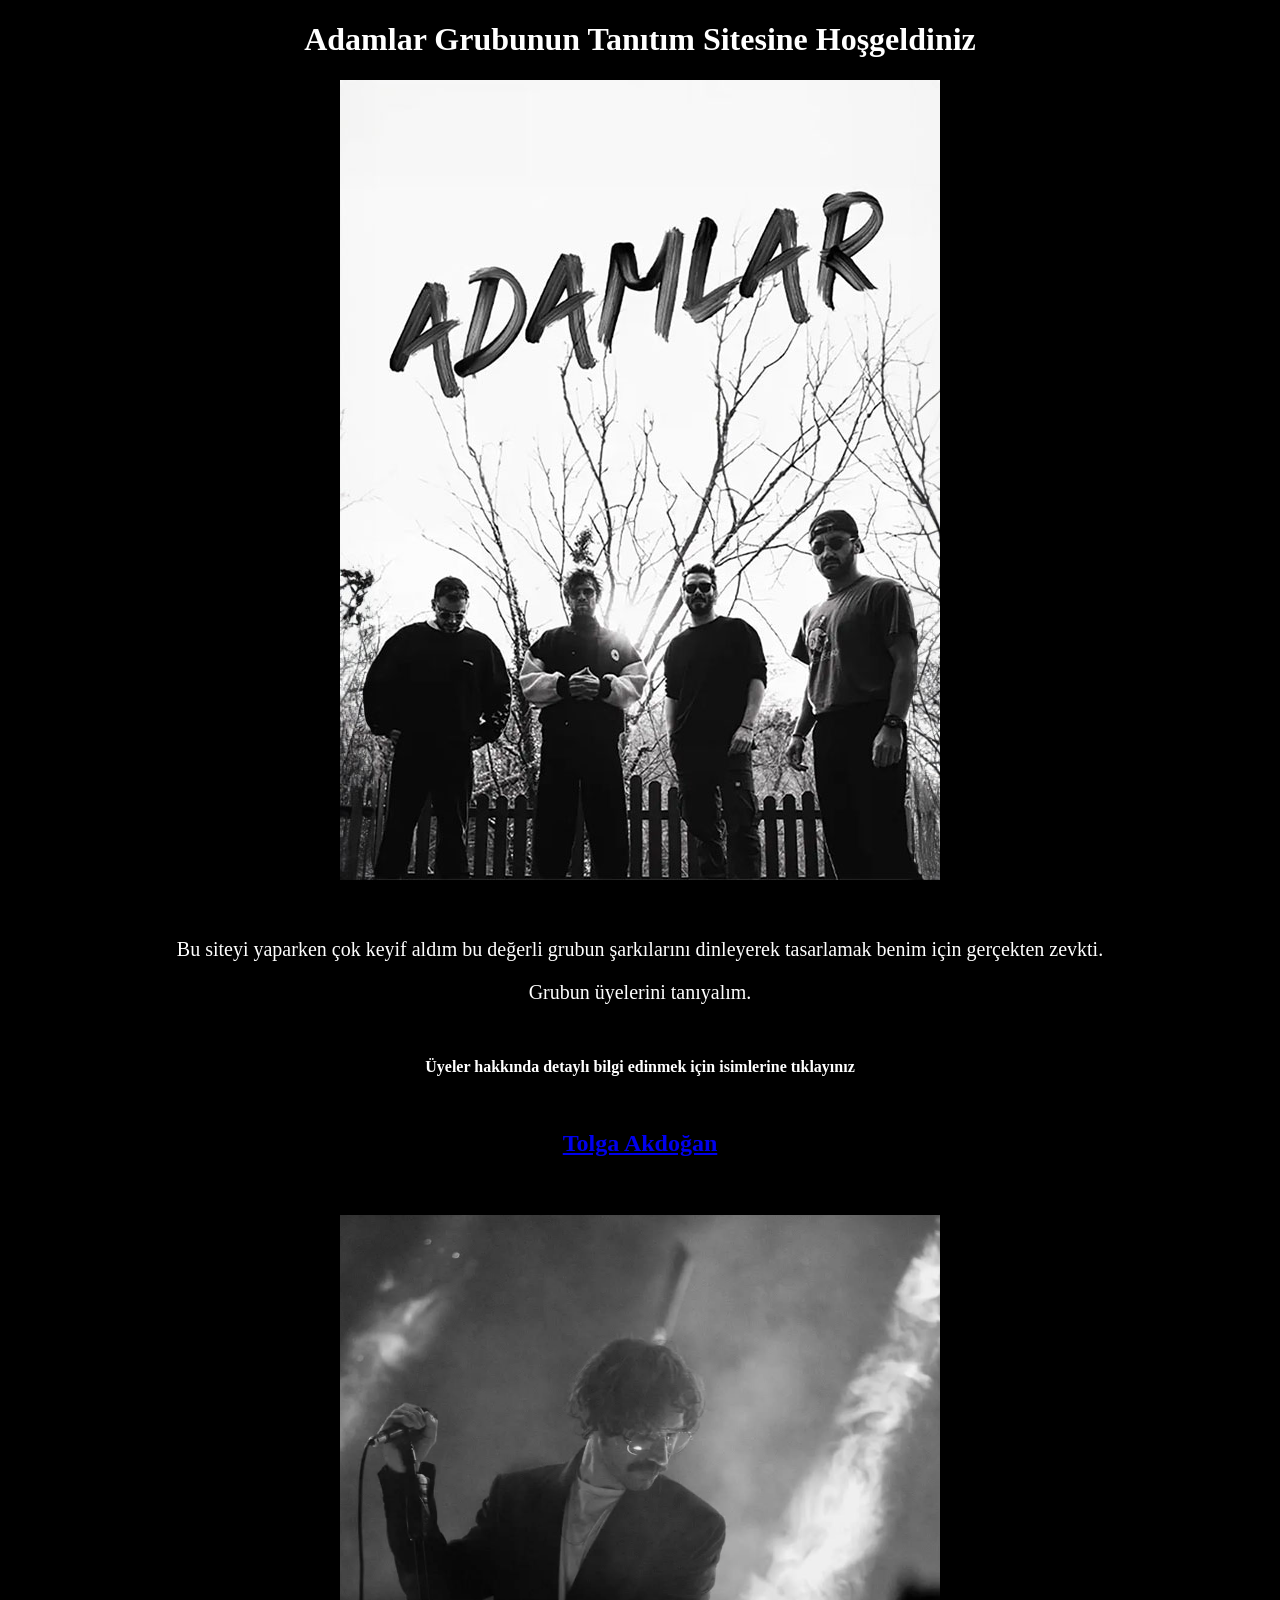
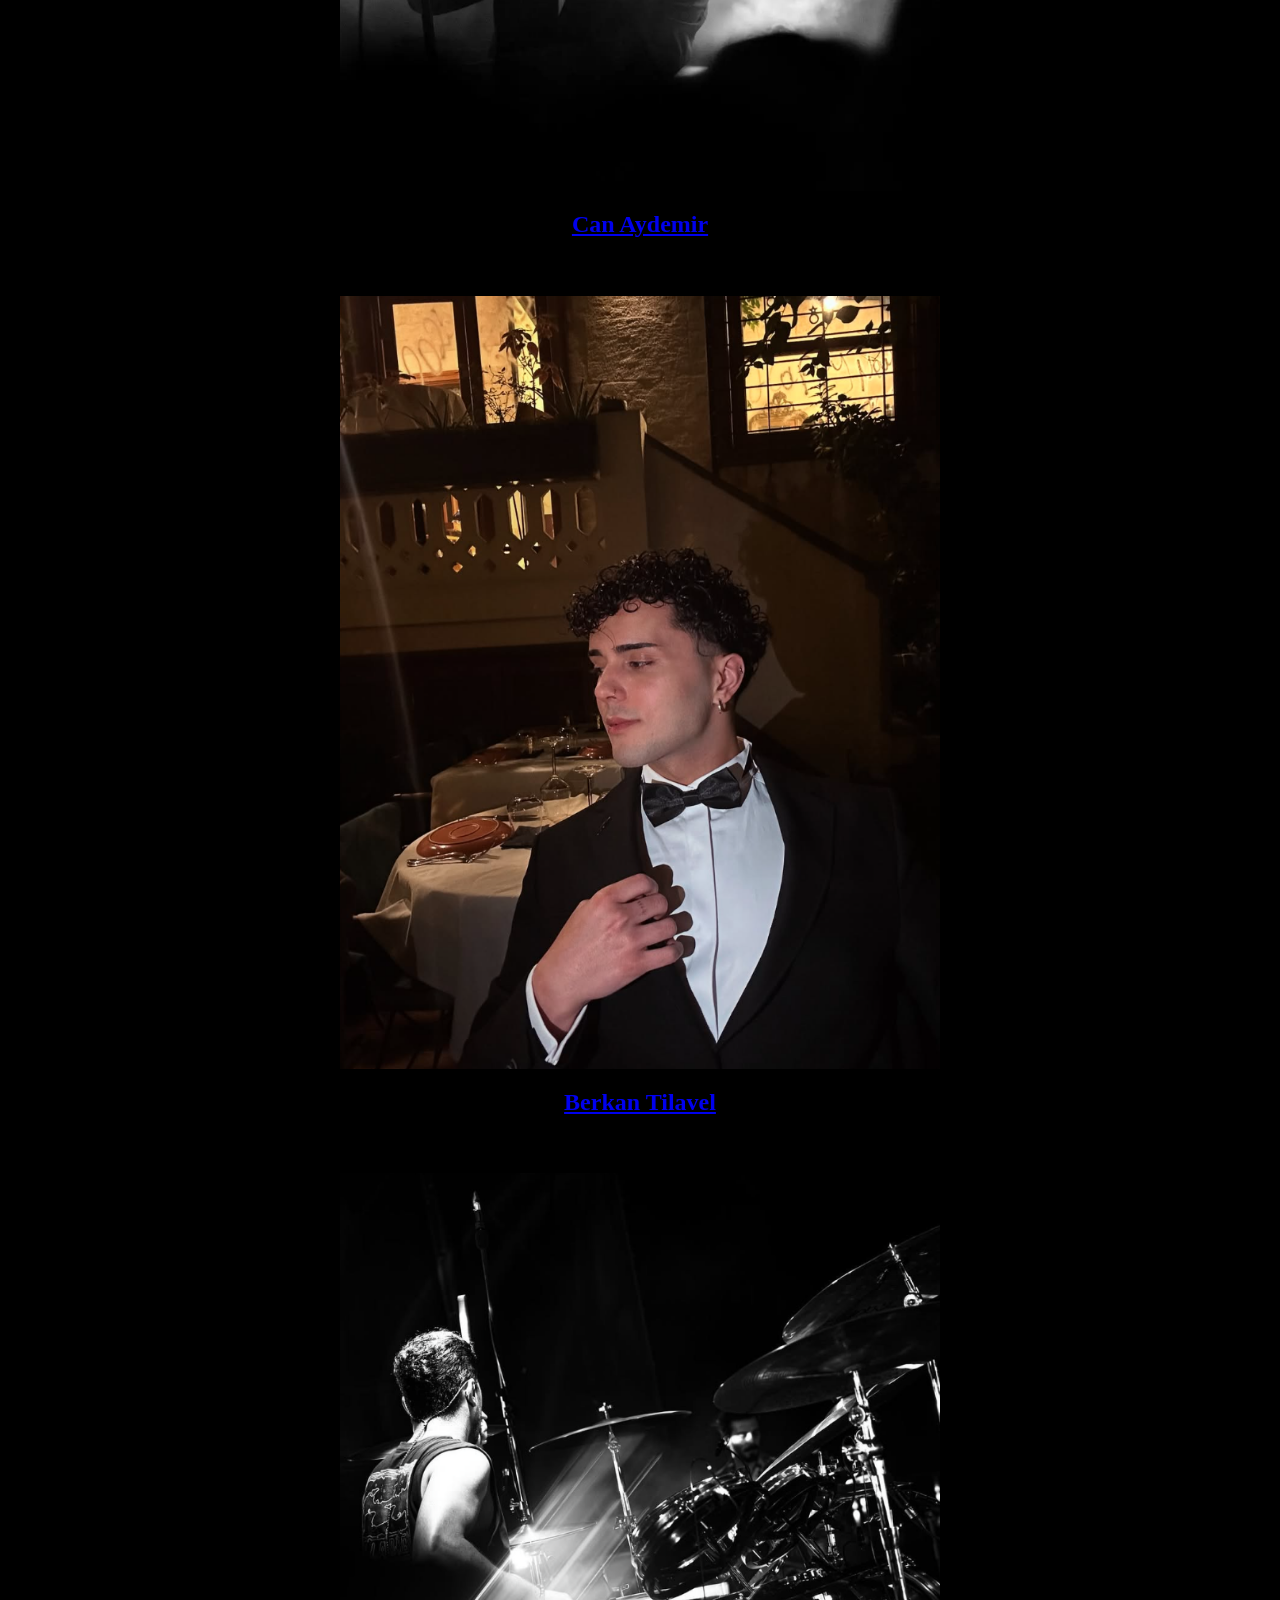
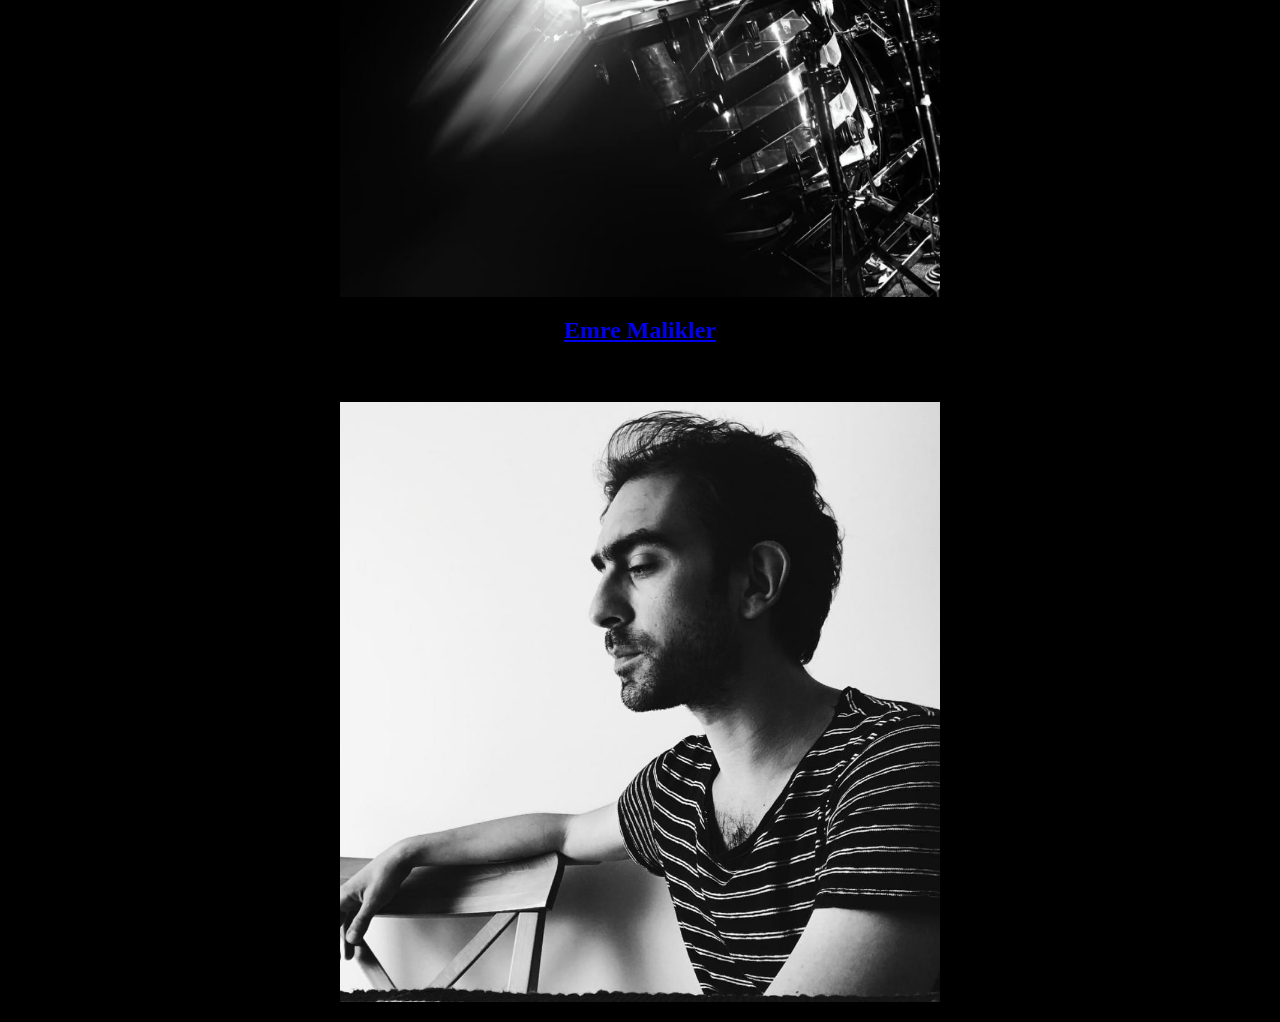
<file: index.html>
<!DOCTYPE html>
<html lang="tr">
<head>
    <meta charset="UTF-8">
    <meta name="viewport" content="width=device-width, initial-scale=1.0">
    <title>Adamlar Tanıtım Sitesi</title>
    <link rel="stylesheet" href="style.css">
</head>
<body class="anasayfa">
    
    <div class="tanıtım">
        <h1><strong>Adamlar Grubunun Tanıtım Sitesine Hoşgeldiniz</strong></h1>
        <a href="https://www.youtube.com/watch?v=MDTECCzdOgI&list=PLaC4B5A3jhCPrdxCAmQVWT_kYQcIKYhR-"><img src="adamlar.jpg" alt="grup-resim"></a>
    </div>
    <br>
    <div class="tanıtım2">
        <p>Bu siteyi yaparken çok keyif aldım bu değerli grubun şarkılarını dinleyerek tasarlamak benim için gerçekten zevkti.</p>
        <p>Grubun üyelerini tanıyalım.</p>
    </div>
    
    <br>
    <p><strong>Üyeler hakkında detaylı bilgi edinmek için isimlerine tıklayınız</strong></p>
    <br>

    <div class="tolga">
        <a href="tolga.html">
            <h2><strong>Tolga Akdoğan</strong></h2>
        </a>
        <br>
        <img src="tolga.jpg" alt="Tolga'nın resmi">
    </div>

    <div class="can">
        <a href="can.html">
            <h2><strong>Can Aydemir</strong></h2>
        </a>
        <br>
        <img src="can.jpg" alt="Can'ın resmi">
    </div>

    <div class="berkan">
        <a href="berkan.html">
            <h2><strong>Berkan Tilavel</strong></h2>
        </a>
        <br>
        <img src="berkan.jpg" alt="Berkan'ın resmi">
    </div>

    <div class="emre">
        <a href="emre.html">
            <h2><strong>Emre Malikler</strong></h2>
        </a>
        <br>
        <img src="emre.jpg" alt="Emre'nin resmi">
    </div>

</body>
</html>
</file>
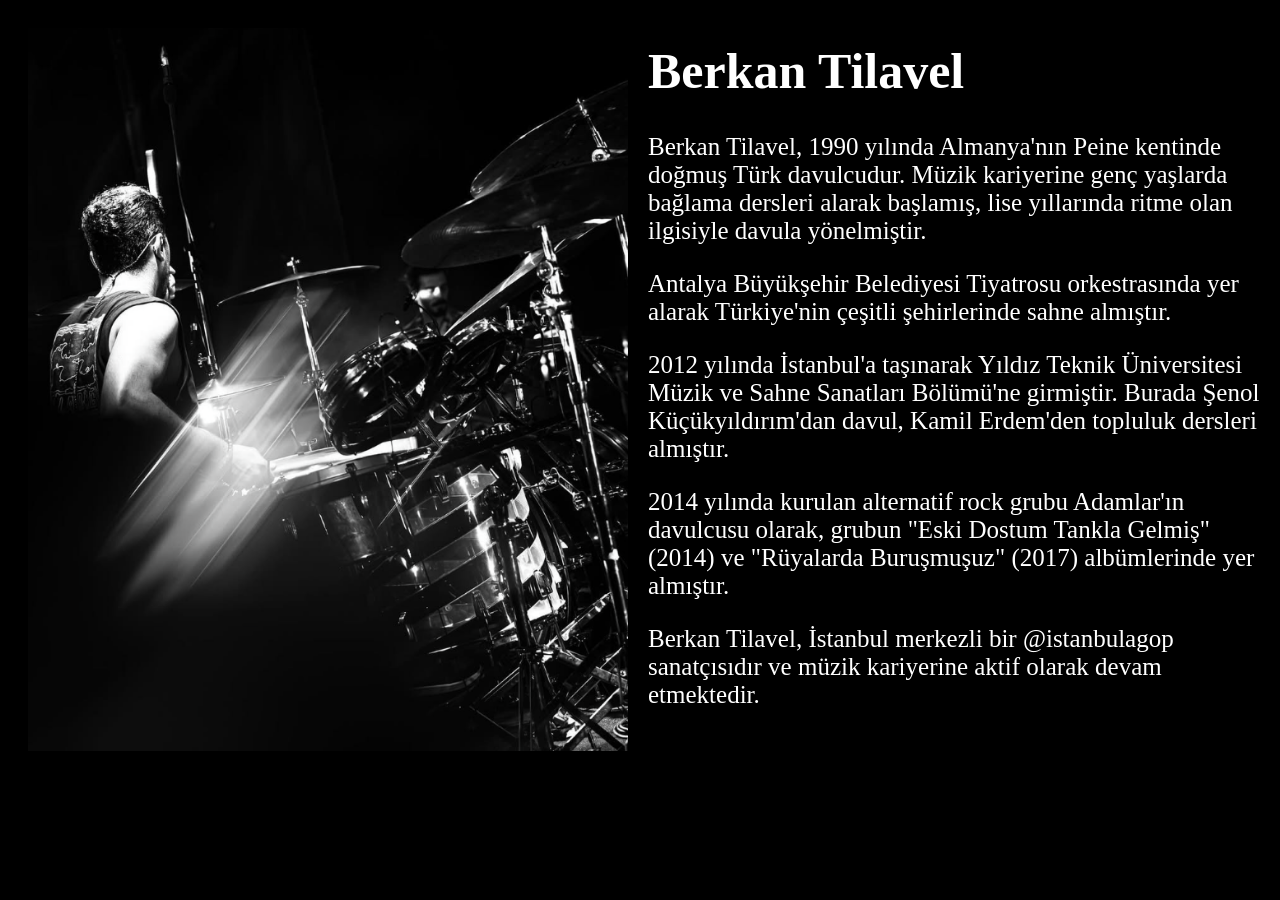
<file: berkan.html>
<!DOCTYPE html>
<html lang="tr">
<head>
    <meta charset="UTF-8">
    <meta name="viewport" content="width=device-width, initial-scale=1.0">
    <title>Berkan Tilavel</title>
    <link rel="stylesheet" href="style.css">
</head>
<body class="berkan">
    
    <div class="konteyner">
        <img src="berkan.jpg" alt="berkan resim" class="berkan-img">
        <div class="berkan-metin">
            <h1><strong>Berkan Tilavel</strong></h1>
            <p>Berkan Tilavel, 1990 yılında Almanya'nın Peine kentinde doğmuş Türk davulcudur. Müzik kariyerine genç yaşlarda bağlama dersleri alarak başlamış, lise yıllarında ritme olan ilgisiyle davula yönelmiştir.</p>
            <p>Antalya Büyükşehir Belediyesi Tiyatrosu orkestrasında yer alarak Türkiye'nin çeşitli şehirlerinde sahne almıştır.​</p>
            <p>2012 yılında İstanbul'a taşınarak Yıldız Teknik Üniversitesi Müzik ve Sahne Sanatları Bölümü'ne girmiştir. Burada Şenol Küçükyıldırım'dan davul, Kamil Erdem'den topluluk dersleri almıştır.</p>
            <p>2014 yılında kurulan alternatif rock grubu Adamlar'ın davulcusu olarak, grubun "Eski Dostum Tankla Gelmiş" (2014) ve "Rüyalarda Buruşmuşuz" (2017) albümlerinde yer almıştır.</p>
            <p>Berkan Tilavel, İstanbul merkezli bir @istanbulagop sanatçısıdır ve müzik kariyerine aktif olarak devam etmektedir. </p>
        </div>

</body>
</html>
</file>
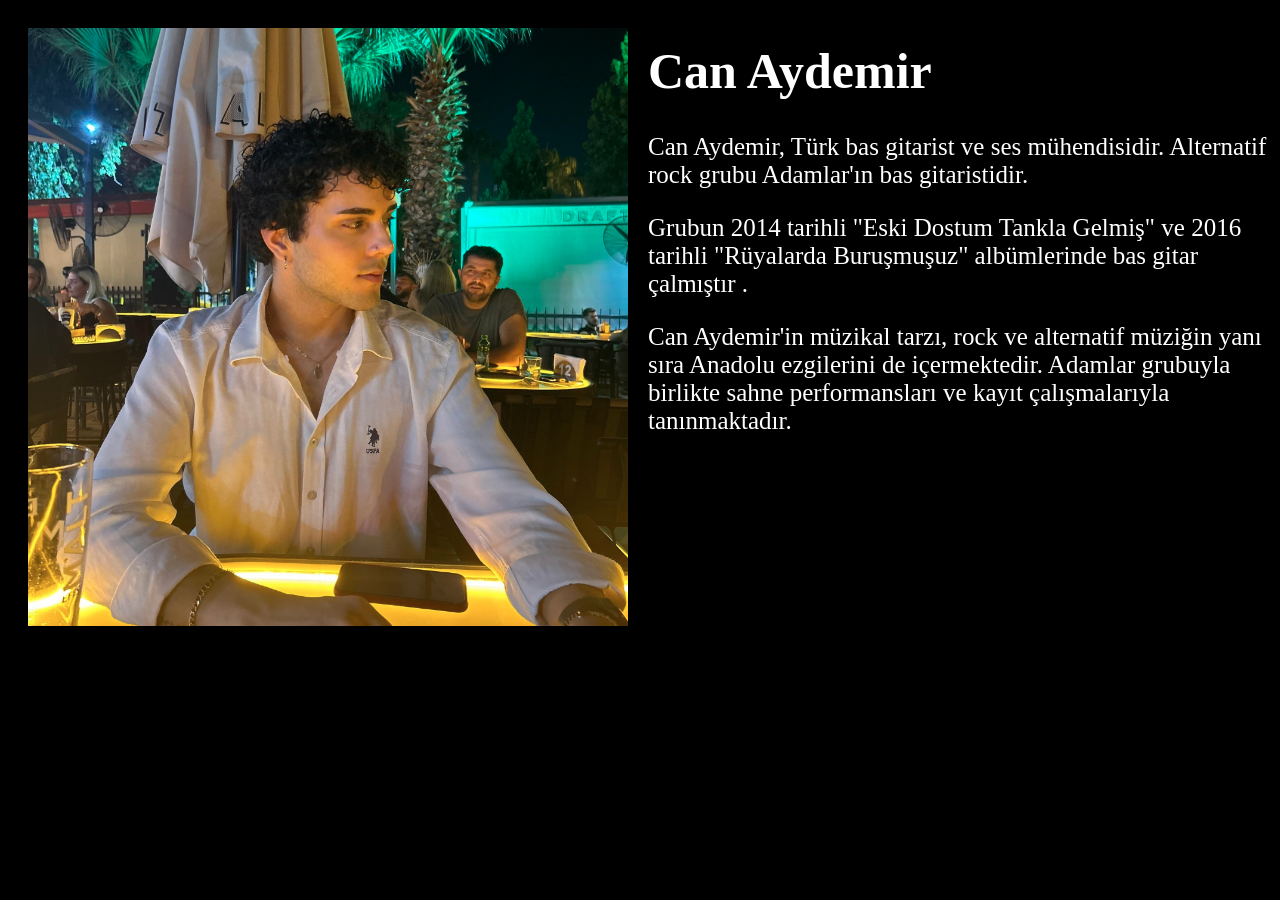
<file: can.html>
<!DOCTYPE html>
<html lang="tr">
<head>
    <meta charset="UTF-8">
    <meta name="viewport" content="width=device-width, initial-scale=1.0">
    <title>Can Aydemir</title>
    <link rel="stylesheet" href="style.css">
</head>
<body class="can">

    <div class="konteyner">
        <img src="can-2.jpg" alt="can resim" class="can-img">
        <div class="can-metin">
            <h1><strong>Can Aydemir</strong></h1>
            <p>Can Aydemir, Türk bas gitarist ve ses mühendisidir. Alternatif rock grubu Adamlar'ın bas gitaristidir.</p>
            <p>Grubun 2014 tarihli "Eski Dostum Tankla Gelmiş" ve 2016 tarihli "Rüyalarda Buruşmuşuz" albümlerinde bas gitar çalmıştır .​</p>
            <p>Can Aydemir'in müzikal tarzı, rock ve alternatif müziğin yanı sıra Anadolu ezgilerini de içermektedir. Adamlar grubuyla birlikte sahne performansları ve kayıt çalışmalarıyla tanınmaktadır.</p>
        </div>
    
</body>
</html>
</file>
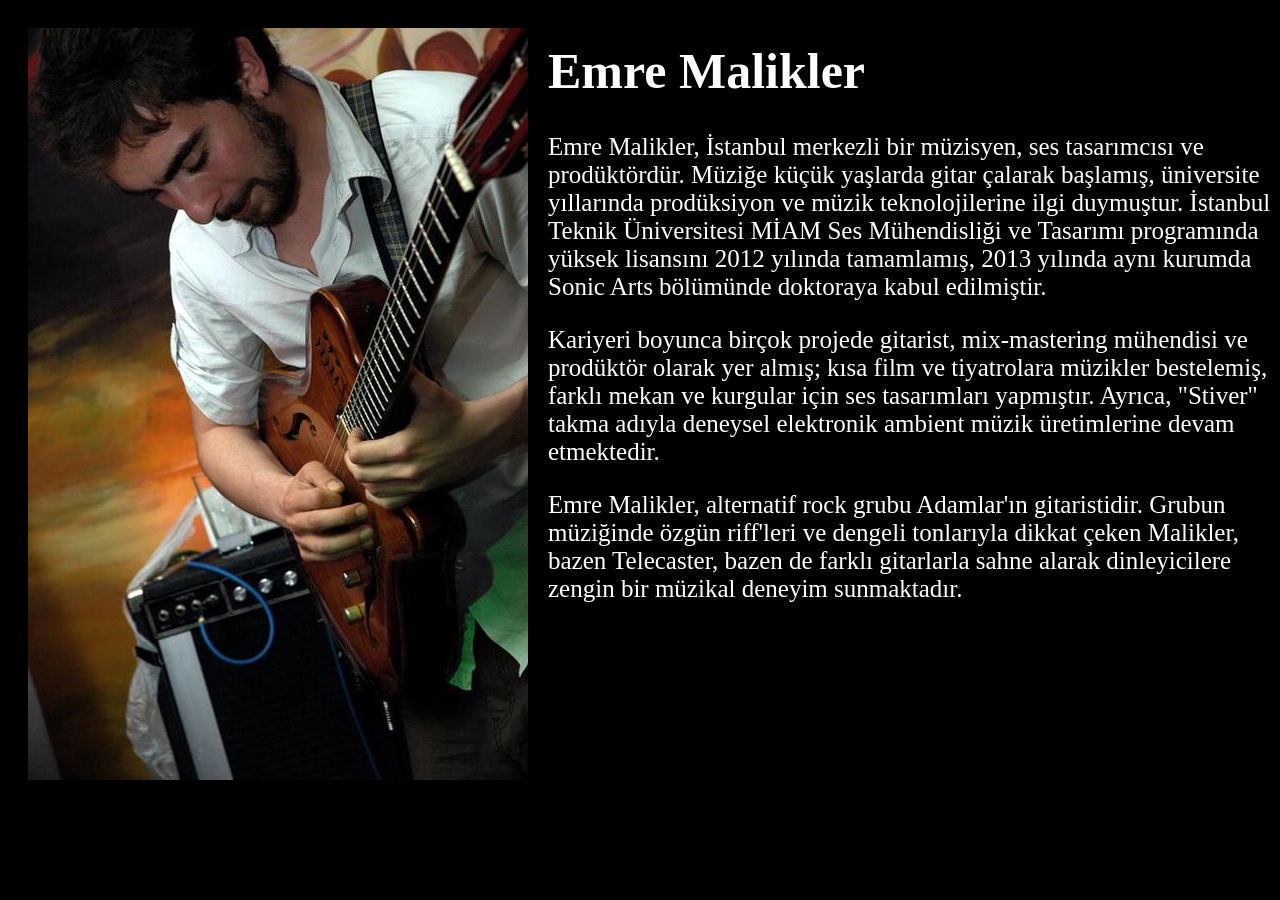
<file: emre.html>
<!DOCTYPE html>
<html lang="tr">
<head>
    <meta charset="UTF-8">
    <meta name="viewport" content="width=device-width, initial-scale=1.0">
    <title>Emre Malikler</title>
    <link rel="stylesheet" href="style.css">
</head>
<body class="emre">

    <div class="konteyner">
        <img src="emre-2.jpg" alt="emre resim" class="emre-img">
        <div class="emre-metin">
            <h1><strong>Emre Malikler</strong></h1>
            <p>Emre Malikler, İstanbul merkezli bir müzisyen, ses tasarımcısı ve prodüktördür. Müziğe küçük yaşlarda gitar çalarak başlamış, üniversite yıllarında prodüksiyon ve müzik teknolojilerine ilgi duymuştur. 
                İstanbul Teknik Üniversitesi MİAM Ses Mühendisliği ve Tasarımı programında yüksek lisansını 2012 yılında tamamlamış, 2013 yılında aynı kurumda Sonic Arts bölümünde doktoraya kabul edilmiştir. </p>
            <p>Kariyeri boyunca birçok projede gitarist, mix-mastering mühendisi ve prodüktör olarak yer almış; kısa film ve tiyatrolara müzikler bestelemiş, farklı mekan ve kurgular için ses tasarımları yapmıştır. 
                Ayrıca, "Stiver" takma adıyla deneysel elektronik ambient müzik üretimlerine devam etmektedir. ​</p>
            <p>Emre Malikler, alternatif rock grubu Adamlar'ın gitaristidir. Grubun müziğinde özgün riff'leri ve dengeli tonlarıyla dikkat çeken Malikler, bazen Telecaster, bazen de farklı gitarlarla sahne alarak
                 dinleyicilere zengin bir müzikal deneyim sunmaktadır.</p>
        </div>

</body>
</html>
</file>
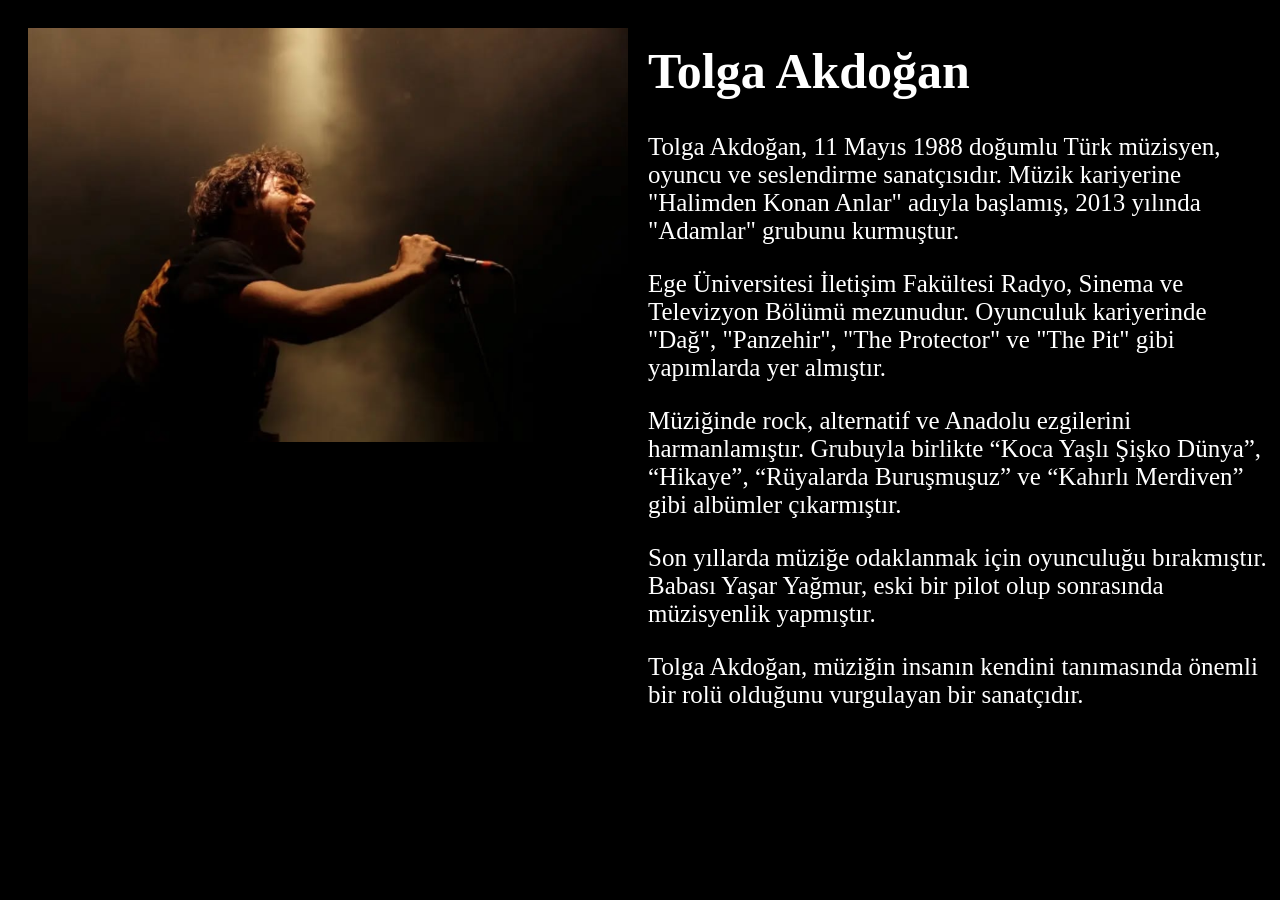
<file: tolga.html>
<!DOCTYPE html>
<html lang="tr">
<head>
    <meta charset="UTF-8">
    <meta name="viewport" content="width=device-width, initial-scale=1.0">
    <title>Tolga Akdoğan</title>
    <link rel="stylesheet" href="style.css">
</head>
<body class="tolga">
    <div class="konteyner">
        <img src="tolga-3.jpg" alt="tolga resim" class="tolga-img">
        <div class="tolga-metin">
            <h1><strong>Tolga Akdoğan</strong></h1>
            <p>Tolga Akdoğan, 11 Mayıs 1988 doğumlu Türk müzisyen, oyuncu ve seslendirme sanatçısıdır. Müzik kariyerine "Halimden Konan Anlar" adıyla başlamış, 2013 yılında "Adamlar" grubunu kurmuştur.</p>
            <p>Ege Üniversitesi İletişim Fakültesi Radyo, Sinema ve Televizyon Bölümü mezunudur. Oyunculuk kariyerinde "Dağ", "Panzehir", "The Protector" ve "The Pit" gibi yapımlarda yer almıştır.</p>
            <p>Müziğinde rock, alternatif ve Anadolu ezgilerini harmanlamıştır. Grubuyla birlikte “Koca Yaşlı Şişko Dünya”, “Hikaye”, “Rüyalarda Buruşmuşuz” ve “Kahırlı Merdiven” gibi albümler çıkarmıştır.</p>
            <p>Son yıllarda müziğe odaklanmak için oyunculuğu bırakmıştır. Babası Yaşar Yağmur, eski bir pilot olup sonrasında müzisyenlik yapmıştır.</p>
            <p>Tolga Akdoğan, müziğin insanın kendini tanımasında önemli bir rolü olduğunu vurgulayan bir sanatçıdır.</p>
        </div>
    </div>
    
</body>
</html>
</file>
<file: style.css>
body.anasayfa,body.tolga,body.can,body.berkan,body.emre{
    background-color: black;
    color: white;
    font-family: 'Times New Roman', Times, serif;
}
body.anasayfa{
    text-align: center;
}
.tanıtım2 p{
    font-size: 20px;
}
img{
    display: block;
    margin: 20px auto;
    max-width: 600px;
    width: 100%;
    height: auto;
    
}

.konteyner {
    display: flex; 
    align-items: flex-start; 
}

.tolga-metin,.can-metin,.berkan-metin,.emre-metin{
    font-size: 25px;
    margin-left: 20px;
}

.tolga-img,.can-img,.berkan-img,.emre-img{
    
    margin-left: 20px;
    max-width: 600px;
    
   
}
</file>
